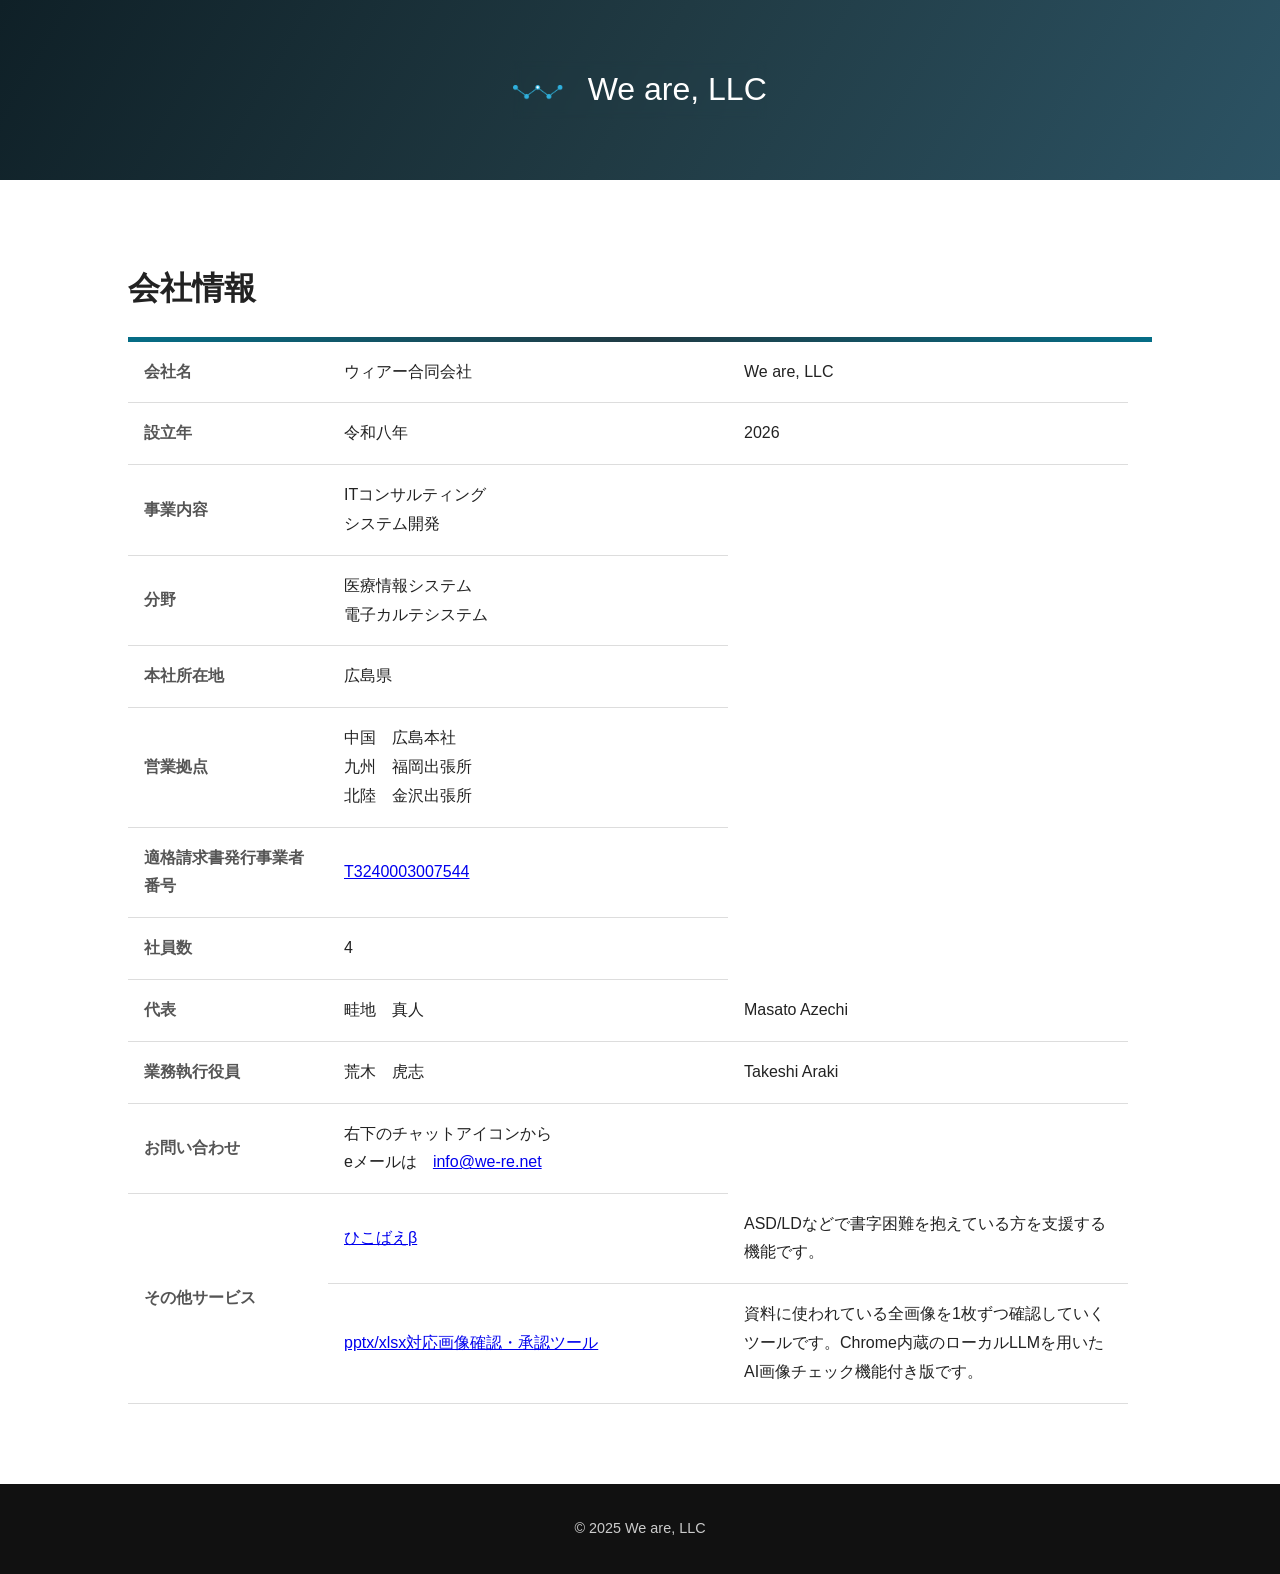
<file: index.html>
<!DOCTYPE html>
<html lang="ja">
<head>
  <meta charset="UTF-8" />
  <title>ウィアー合同会社(We are, LLC)</title>
  <meta name="viewport" content="width=device-width, initial-scale=1.0" />
  <meta name="description" content="電子カルテシステム導入から独自開発まで、全国対応のウィアー合同会社。">

  <link rel="stylesheet" href="style.css" />
  <script async src="https://pagead2.googlesyndication.com/pagead/js/adsbygoogle.js?client=ca-pub-3154710005719083"
     crossorigin="anonymous"></script>
</head>
<script type="application/ld+json">
{
  "@context": "https://schema.org",
  "@type": "Organization",
  "name": "ウィアー合同会社",
  "address": {
    "@type": "PostalAddress",
    "addressRegion": "広島県",
    "addressCountry": "JP"
  },
  "url": "https://we-re.net"
}
</script>

<header class="hero">
  <div class="hero-content fade-in">
      
        <img src="logo.png" width="50" alt="We are, LLC Logo" class="logo" />
      
      <span  style="font-size: 2em; margin-left: 20px;" >We are, LLC</span><br>
      
      
  </div>
</header>
<body>
<!DOCTYPE html><html><body><script type="text/javascript" src="https://res.public.onecdn.static.microsoft/customerconnect/v1/7dttl/init.js" id="chatbot" environmentId="2b5a27ae-2f35-ef63-89dd-bf8fd29befb5" crossorigin="anonymous"></script></body></html>
<section class="section fade-in">
  <h2>会社情報</h2>
  <div class="line anim"></div>
  <table class="company-table">
    <tr>
      <th>会社名</th>
      <td>ウィアー合同会社</td>
      <td>We are, LLC</td>
    </tr>
    <tr>
      <th>設立年</th>
      <td>令和八年</td>
      <td>2026</td>  
    </tr>
    <tr>
      <th>事業内容</th>
      <td>ITコンサルティング<br/>システム開発</td>
      </tr>
    <tr>
      <th>分野</th>
      <td>医療情報システム<br/>電子カルテシステム</td>
    </tr>
    <tr>
      <th>本社所在地</th>
      <td>広島県</td>
    </tr>    
    <tr>
      <th>営業拠点</th>
      <td>
        中国　広島本社<br/>
        九州　福岡出張所<br/>
        北陸　金沢出張所<br/>
      </td>
    </tr>    
    <tr>
      <th>適格請求書発行事業者番号</th>
      <td><a target="_blank" href="https://www.invoice-kohyo.nta.go.jp/regno-search/detail?selRegNo=3240003007544">T3240003007544</a> </td>
    <tr>
      <th>社員数</th>
      <td>4</td>      
    </tr>
    <tr>
      <th>代表</th>
      <td>畦地　真人</td>
      <td>Masato Azechi</td>
    </tr>
    <tr>
      <th>業務執行役員</th>
      <td>荒木　虎志</td>
      <td>Takeshi Araki</td>
    </tr>
    <tr>
      <th>お問い合わせ</th>
      <td>右下のチャットアイコンから<br>eメールは　<a href="mailto:info@we-re.net">info@we-re.net</a></td>
    <tr>
      <th rowspan="2">その他サービス</th>
      <td><a href="https://hikobae.we-re.net/lp.html" target="_blank">ひこばえβ</a></td>
      <td>ASD/LDなどで書字困難を抱えている方を支援する機能です。</td>
    </tr>
     <tr>
      <td><a href="./XLSXPPTXImageCheckTool_WithAI.html" target="_blank">pptx/xlsx対応画像確認・承認ツール</a></td>
      <td>資料に使われている全画像を1枚ずつ確認していくツールです。Chrome内蔵のローカルLLMを用いたAI画像チェック機能付き版です。</td>
    </tr>
  </table>
</section>

<footer class="footer">
  <p>© 2025 We are, LLC</p>
</footer>

<script src="script.js"></script>
</body>
</html>
</file>
<file: style.css>
* {
  box-sizing: border-box;
  margin: 0;
  padding: 0;
  font-family: "Segoe UI", "Helvetica Neue", Arial, sans-serif;
}

body {
  color: #222;
  line-height: 1.8;
  background: #ffffff;
}

.hero {
  height: 20vh;
  background: linear-gradient(120deg, #0f2027, #203a43, #2c5364);
  display: flex;
  align-items: center;
  justify-content: center;
  color: #fff;
}

.hero-content {
  text-align: center;
  backdrop-filter: blur(4px);
}

.hero h1 {
  font-size: 3rem;
  letter-spacing: 0.1em;
}

.hero p {
  margin-top: 1rem;
  font-size: 1.2rem;
  opacity: 0.85;
}

.section {
  padding: 5rem 10%;
}

.section h2 {
  font-size: 2rem;
  margin-bottom: 1.5rem;
}

.section p {
  max-width: 800px;
}

.bg-light {
  background: #f7f9fb;
}

.cards {
  display: grid;
  grid-template-columns: repeat(auto-fit, minmax(220px, 1fr));
  gap: 2rem;
}

.card {
  background: #fff;
  padding: 2rem;
  border-radius: 12px;
  box-shadow: 0 10px 30px rgba(0,0,0,0.05);
  transition: transform 0.4s ease;
}

.card:hover {
  transform: translateY(-8px);
}

.company-table {
  width: 100%;
  max-width: 1000px;
  border-collapse: collapse;
}

.company-table th,
.company-table td {
  padding: 1rem;
  border-bottom: 1px solid #ddd;
  text-align: left;
}

.company-table th {
  width: 20%;
  color: #555;
}

.company-table td:nth-child(2) {
  width: 40%;
}

.footer {
  text-align: center;
  padding: 2rem;
  background: #111;
  color: #ccc;
  font-size: 0.9rem;
}

/* Animation */
.fade-in {
  opacity: 0;
  transform: translateY(40px);
  transition: opacity 0.8s ease, transform 0.8s ease;
}

.fade-in.show {
  opacity: 1;
  transform: translateY(0);
}
/* 画像を柔軟に */
img { max-width: 100%; height: auto; }

/* 幅600px以下の端末向け調整 */
@media (max-width: 600px) {
  .hero {
    height: auto;          /* 100vhだと小さすぎる/大きすぎることがある */
    padding: 4rem 1rem;
  }
  .hero h1 { font-size: 2rem; }
  .section {
    padding: 3rem 5%;
  }
  .section h2 { font-size: 1.5rem; }

  /* テーブルを縦積みに */
  .company-table {
    display: block;
    overflow-x: auto;      /* 横スクロール */
    white-space: nowrap;
  }
  .company-table tr {
    display: block;
  }
  .company-table th,
  .company-table td {
    display: block;
    width: 100%;
    box-sizing: border-box;
  }
  .company-table th {
    background: #f7f7f7;
  }
}

.line {
  display: block;
  position: relative;
}
.line::after {
  background: linear-gradient(to right, #056d86 0%,#203a43 50%,#056d86 100%);
  content: '';
  display: block;
  height: 5px;
  width: 0;
  transform: translateX(-50%);
  transition: 2.2s cubic-bezier(0.22, 1, 0.36, 1);
  position: absolute;
  bottom: 0;
  left: 50%;
}
.line.is-animated::after {
  width: 100%;
}
.scroll {
  display: inline-block;
  padding-top: 70px;
  position: relative;
}
.scroll::before {
  animation: scroll 3.5s infinite;
  border: solid #0f0f0f;
  border-width: 0 0 1px 1px;
  content: "";
  display: inline-block;
  margin: auto;
  position: absolute;
  top: 0;
  right: 0;
  left: 0;
  transform: rotate(-45deg);
  width: 20px;
  height: 20px;
}
@keyframes scroll {
  0% {
    transform: rotate(-45deg) translate(0, 0);
  }
  80% {
    transform: rotate(-45deg) translate(-30px, 30px);
  }
  0%, 80%, 100% {
    opacity: 0;
  }
  40% {
    opacity: 1;
  }
}
.fuwafuwa {
  animation: fuwafuwa 10s ease-in-out infinite alternate;
  background: url(../logo.png) no-repeat center center / 60px auto;
  display: inline-block;
  transition: 1.5s ease-in-out;
  width: 60px;
  height: 20px;
}
 
@keyframes fuwafuwa {
  0% {
    transform:translate(0, 0) rotate(-7deg);
  }
  50% {
    transform:translate(0, -7px) rotate(0deg);
  }
  100% {
    transform:translate(0, 0) rotate(7deg);
  }
}
</file>
